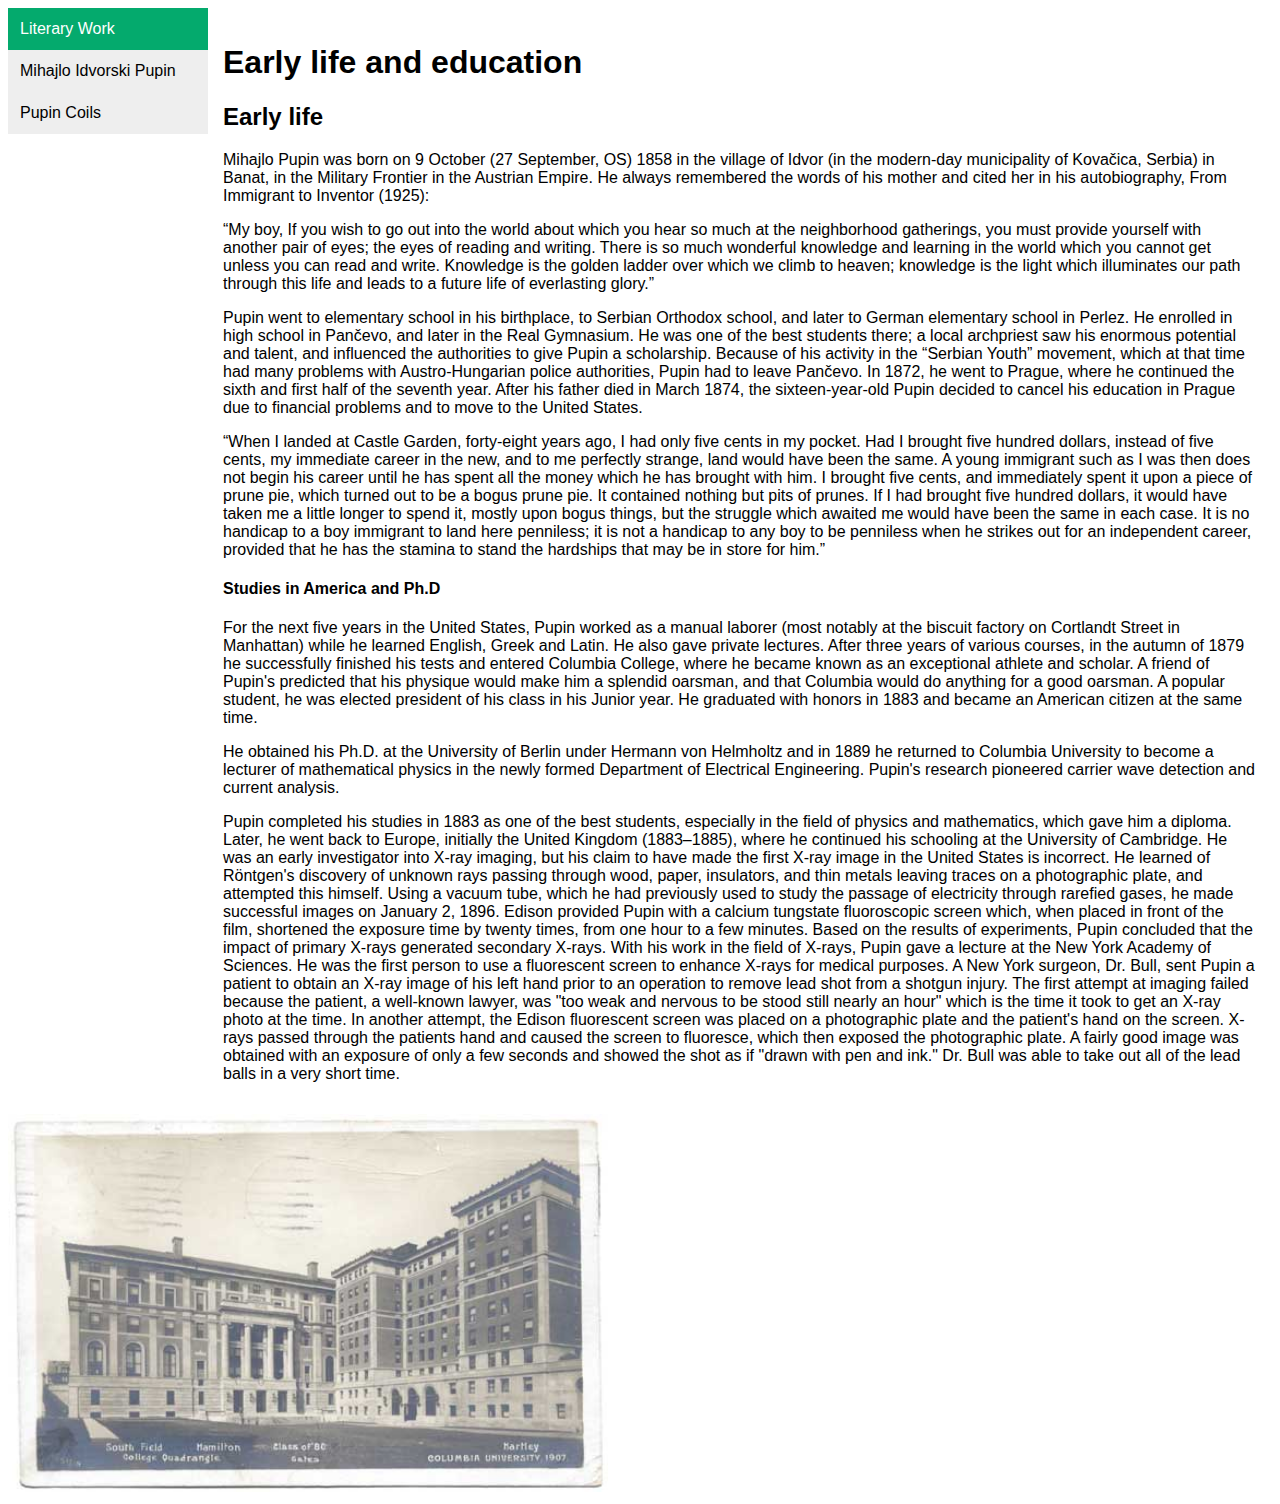
<file: html&css_py/early-life-and-education/index.html>
<!DOCTYPE html>
<html lang="en">
<head>
    <meta charset="UTF-8">
    <meta name="viewport" content="width=device-width, initial-scale=1.0">
    <title>Tema 2</title>

    <style>
        .vertical-menu {
            width: 200px;
        }

        .vertical-menu a {
            background-color: #eee;
            color: black;
            display: block;
            padding: 12px;
            text-decoration: none;
        }

        .vertical-menu a:hover {
            background-color: #ccc;
        }

        .vertical-menu a.active {
            background-color: #04AA6D;
            color: white;
        }

        div {
            font-family: Arial, Helvetica, SansSerif;
        }

        .right {
            flex: 65%;
            padding: 15px;
        }

        .row {
            display: flex;
        }
    </style>
</head>
<body>
<div class="row">
    <div class="vertical-menu">
        <a class="active" href="literary-work/literaryWork.html">Literary Work</a>
        <a href="MihajloIdvorskiPupin/mihajiloPupin.html">Mihajlo Idvorski Pupin</a>
        <a href="pupin-coils/pupinColis.html">Pupin Coils</a>
    </div>


    <div class="right">
        <h1>Early life and education</h1>
        <h2>Early life</h2>
        <p>Mihajlo Pupin was born on 9 October (27 September, OS) 1858 in the village of Idvor (in the modern-day
            municipality of Kovačica, Serbia) in Banat, in the Military Frontier in the Austrian Empire. He always
            remembered the words of his mother and cited her in his autobiography, From Immigrant to Inventor
            (1925):</p>
        <p>“My boy, If you wish to go out into the world about which you hear so much at the neighborhood gatherings,
            you
            must provide yourself with another pair of eyes; the eyes of reading and writing. There is so much wonderful
            knowledge and learning in the world which you cannot get unless you can read and write. Knowledge is the
            golden
            ladder over which we climb to heaven; knowledge is the light which illuminates our path through this life
            and
            leads to a future life of everlasting glory.”</p>

        <p>Pupin went to elementary school in his birthplace, to Serbian Orthodox school, and later to German elementary
            school in Perlez. He enrolled in high school in Pančevo, and later in the Real Gymnasium. He was one of the
            best
            students there; a local archpriest saw his enormous potential and talent, and influenced the authorities to
            give
            Pupin a scholarship.

            Because of his activity in the “Serbian Youth” movement, which at that time had many problems with
            Austro-Hungarian police authorities, Pupin had to leave Pančevo. In 1872, he went to Prague, where he
            continued
            the sixth and first half of the seventh year. After his father died in March 1874, the sixteen-year-old
            Pupin
            decided to cancel his education in Prague due to financial problems and to move to the United States.</p>
        <p>“When I landed at Castle Garden, forty-eight years ago, I had only five cents in my pocket. Had I brought
            five
            hundred dollars, instead of five cents, my immediate career in the new, and to me perfectly strange, land
            would
            have been the same. A young immigrant such as I was then does not begin his career until he has spent all
            the
            money which he has brought with him. I brought five cents, and immediately spent it upon a piece of prune
            pie,
            which turned out to be a bogus prune pie. It contained nothing but pits of prunes. If I had brought five
            hundred
            dollars, it would have taken me a little longer to spend it, mostly upon bogus things, but the struggle
            which
            awaited me would have been the same in each case. It is no handicap to a boy immigrant to land here
            penniless;
            it is not a handicap to any boy to be penniless when he strikes out for an independent career, provided that
            he
            has the stamina to stand the hardships that may be in store for him.”</p>

        <h4>Studies in America and Ph.D</h4>

        <p>For the next five years in the United States, Pupin worked as a manual laborer (most notably at the biscuit
            factory on Cortlandt Street in Manhattan) while he learned English, Greek and Latin. He also gave private
            lectures. After three years of various courses, in the autumn of 1879 he successfully finished his tests and
            entered Columbia College, where he became known as an exceptional athlete and scholar. A friend of Pupin's
            predicted that his physique would make him a splendid oarsman, and that Columbia would do anything for a
            good
            oarsman. A popular student, he was elected president of his class in his Junior year. He graduated with
            honors
            in 1883 and became an American citizen at the same time.</p>
        <p>He obtained his Ph.D. at the University of Berlin under Hermann von Helmholtz and in 1889 he returned to
            Columbia
            University to become a lecturer of mathematical physics in the newly formed Department of Electrical
            Engineering. Pupin's research pioneered carrier wave detection and current analysis.</p>
        <p>Pupin completed his studies in 1883 as one of the best students, especially in the field of physics and
            mathematics, which gave him a diploma. Later, he went back to Europe, initially the United Kingdom
            (1883–1885),
            where he continued his schooling at the University of Cambridge. He was an early investigator into X-ray
            imaging, but his claim to have made the first X-ray image in the United States is incorrect. He learned of
            Röntgen's discovery of unknown rays passing through wood, paper, insulators, and thin metals leaving traces
            on a
            photographic plate, and attempted this himself. Using a vacuum tube, which he had previously used to study
            the
            passage of electricity through rarefied gases, he made successful images on January 2, 1896. Edison provided
            Pupin with a calcium tungstate fluoroscopic screen which, when placed in front of the film, shortened the
            exposure time by twenty times, from one hour to a few minutes. Based on the results of experiments, Pupin
            concluded that the impact of primary X-rays generated secondary X-rays. With his work in the field of
            X-rays,
            Pupin gave a lecture at the New York Academy of Sciences. He was the first person to use a fluorescent
            screen to
            enhance X-rays for medical purposes. A New York surgeon, Dr. Bull, sent Pupin a patient to obtain an X-ray
            image
            of his left hand prior to an operation to remove lead shot from a shotgun injury. The first attempt at
            imaging
            failed because the patient, a well-known lawyer, was "too weak and nervous to be stood still nearly an hour"
            which is the time it took to get an X-ray photo at the time. In another attempt, the Edison fluorescent
            screen
            was placed on a photographic plate and the patient's hand on the screen. X-rays passed through the patients
            hand
            and caused the screen to fluoresce, which then exposed the photographic plate. A fairly good image was
            obtained
            with an exposure of only a few seconds and showed the shot as if "drawn with pen and ink." Dr. Bull was able
            to
            take out all of the lead balls in a very short time.</p>
    </div>
</div>
<img src="university.jpg" alt="image_university" width="600px">


</body>
</html>
</file>
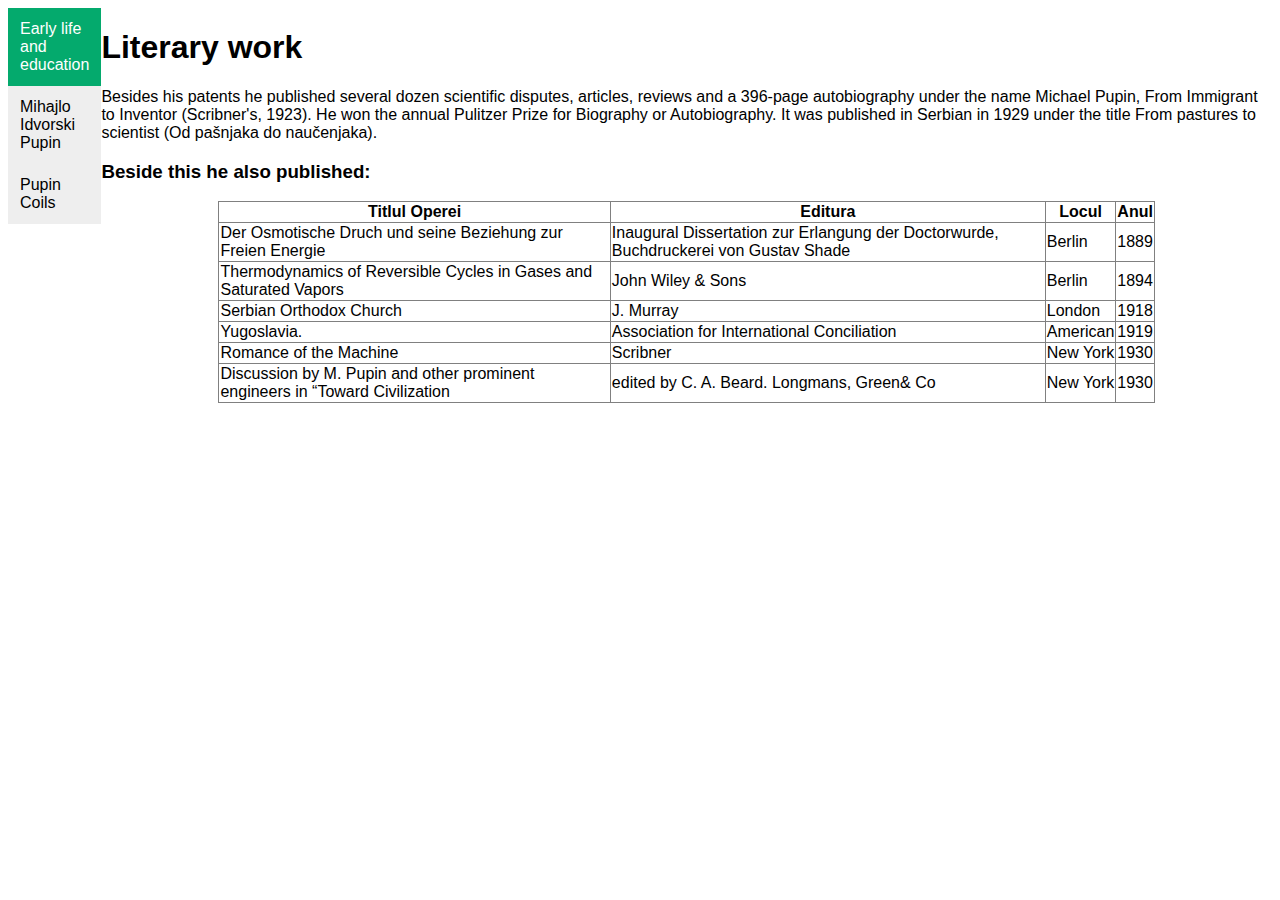
<file: html&css_py/early-life-and-education/literary-work/literaryWork.html>
<!DOCTYPE html>
<html lang="en">
<head>
    <meta charset="UTF-8">
    <meta name="viewport" content="width=device-width, initial-scale=1.0">
    <title>literary-work</title>

    <style>
        .vertical-menu {
            width: 200px;
        }

        .vertical-menu a {
            background-color: #eee;
            color: black;
            display: block;
            padding: 12px;
            text-decoration: none;
        }

        .vertical-menu a:hover {
            background-color: #ccc;
        }

        .vertical-menu a.active {
            background-color: #04AA6D;
            color: white;
        }

        table {
            font-family: Arial, Helvetica, SansSerif;
            border-collapse: collapse;
            width: 80%;
            margin: 0 auto;
        }

        div {
            font-family: Arial, Helvetica, SansSerif;
        }

        .row {
            display: flex;
        }
    </style>
</head>
<body>
<div class="row">
    <div class="vertical-menu">

        <a class="active" href="../index.html">Early life and education</a>
        <a href="../MihajloIdvorskiPupin/mihajiloPupin.html">Mihajlo Idvorski Pupin</a>
        <a href="../pupin-coils/pupinColis.html">Pupin Coils</a>

    </div>
    <div>
        <h1>Literary work</h1>

        <p>Besides his patents he published several dozen scientific disputes, articles, reviews and a 396-page
            autobiography
            under the name Michael Pupin, From Immigrant to Inventor (Scribner's, 1923). He won the annual Pulitzer
            Prize
            for
            Biography or Autobiography. It was published in Serbian in 1929 under the title From pastures to scientist
            (Od
            pašnjaka do naučenjaka). </p>

        <h3>Beside this he also published:</h3>


        <body>
        <table border="1px">
            <tr>
                <th>Titlul Operei</th>
                <th>Editura</th>
                <th>Locul</th>
                <th>Anul</th>
            </tr>
            <tr>
                <td>Der Osmotische Druch und seine Beziehung zur Freien Energie</td>
                <td>Inaugural Dissertation zur Erlangung der Doctorwurde, Buchdruckerei von Gustav Shade</td>
                <td>Berlin</td>
                <td>1889</td>
            </tr>
            <tr>
                <td>Thermodynamics of Reversible Cycles in Gases and Saturated Vapors</td>
                <td>John Wiley & Sons</td>
                <td>Berlin</td>
                <td>1894</td>
            </tr>
            <tr>
                <td>Serbian Orthodox Church</td>
                <td>J. Murray</td>
                <td>London</td>
                <td>1918</td>
            </tr>
            <tr>
                <td>Yugoslavia.</td>
                <td>Association for International Conciliation</td>
                <td>American</td>
                <td>1919</td>
            </tr>
            <tr>
                <td>Romance of the Machine</td>
                <td>Scribner</td>
                <td>New York</td>
                <td>1930</td>
            </tr>
            <tr>
                <td>Discussion by M. Pupin and other prominent engineers in “Toward Civilization</td>
                <td>edited by C. A.
                    Beard. Longmans, Green& Co
                </td>
                <td>New York</td>
                <td>1930</td>
            </tr>
        </table>
        </body>
    </div>
</div>
</body>
</html>
</file>
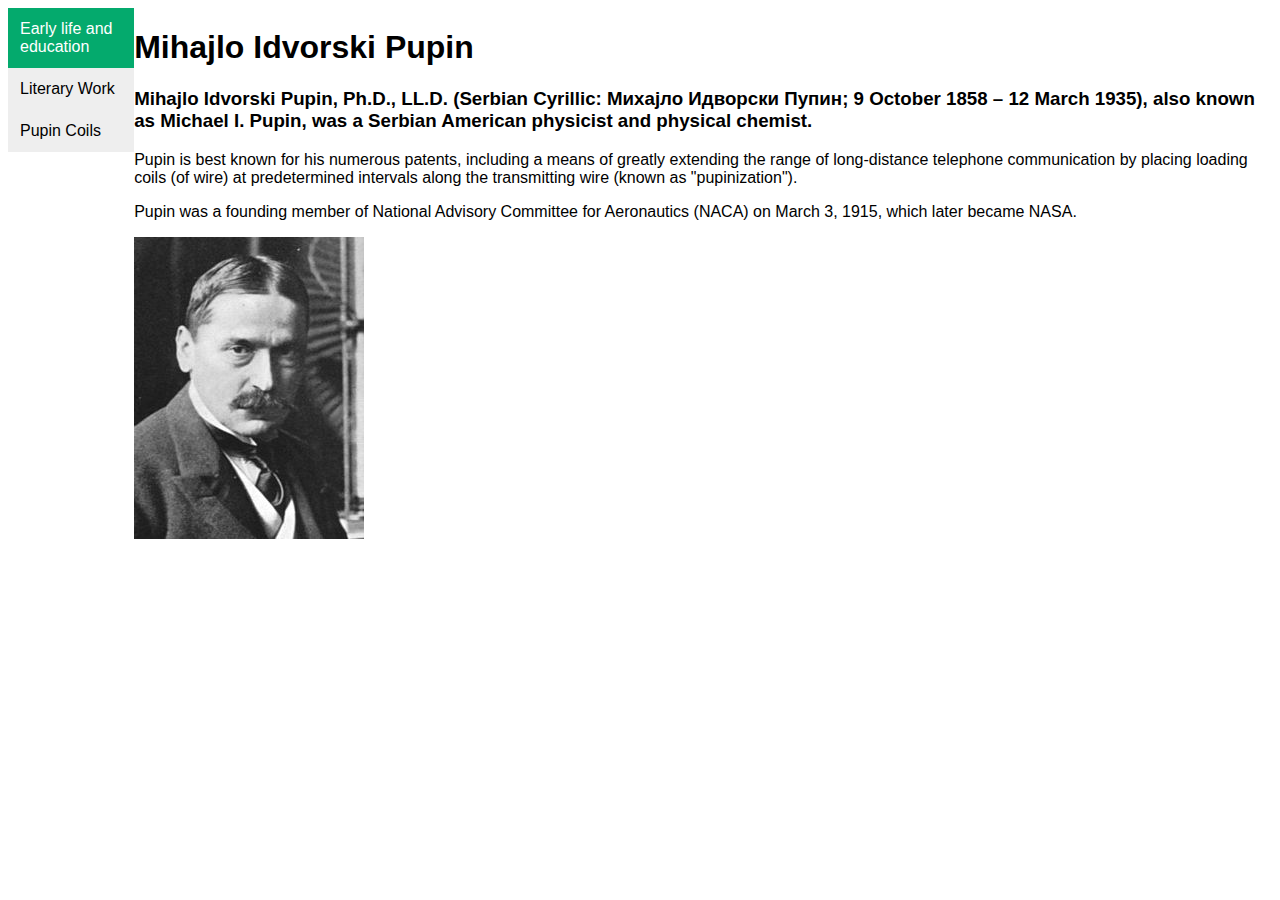
<file: html&css_py/early-life-and-education/MihajloIdvorskiPupin/mihajiloPupin.html>
<!DOCTYPE html>
<html lang="en">
<head>
    <meta charset="UTF-8">
    <meta name="viewport" content="width=device-width, initial-scale=1.0">
    <title>Mihajlo Idvorski Pupin</title>
    <style>
        .vertical-menu {
            width: 200px;
        }

        .vertical-menu a {
            background-color: #eee;
            color: black;
            display: block;
            padding: 12px;
            text-decoration: none;
        }

        .vertical-menu a:hover {
            background-color: #ccc;
        }

        .vertical-menu a.active {
            background-color: #04AA6D;
            color: white;
        }

        div {
            font-family: Arial, Helvetica, SansSerif;
        }

        .row {
            display: flex;
        }
    </style>
</head>
<body>
<div class="row">
    <div class="vertical-menu">
        <a class="active" href="../index.html">Early life and education</a>
        <a href="../literary-work/literaryWork.html">Literary Work</a>
        <a href="../pupin-coils/pupinColis.html">Pupin Coils</a>
    </div>


    <div>
        <h1>Mihajlo Idvorski Pupin</h1>
        <h3>Mihajlo Idvorski Pupin, Ph.D., LL.D. (Serbian Cyrillic: Михајло Идворски Пупин; 9 October 1858 – 12 March
            1935),
            also known as Michael I. Pupin, was a Serbian American physicist and physical chemist. </h3>
        <p>Pupin is best known for his numerous patents, including a means of greatly extending the range of
            long-distance
            telephone communication by placing loading coils (of wire) at predetermined intervals along the transmitting
            wire (known as "pupinization"). </p>
        <p>Pupin was a founding member of National Advisory Committee for Aeronautics (NACA) on March 3, 1915, which
            later
            became NASA.</p>
        <img src="pupin.jpg" alt="" width="">
    </div>
</div>

</body>
</html>
</file>
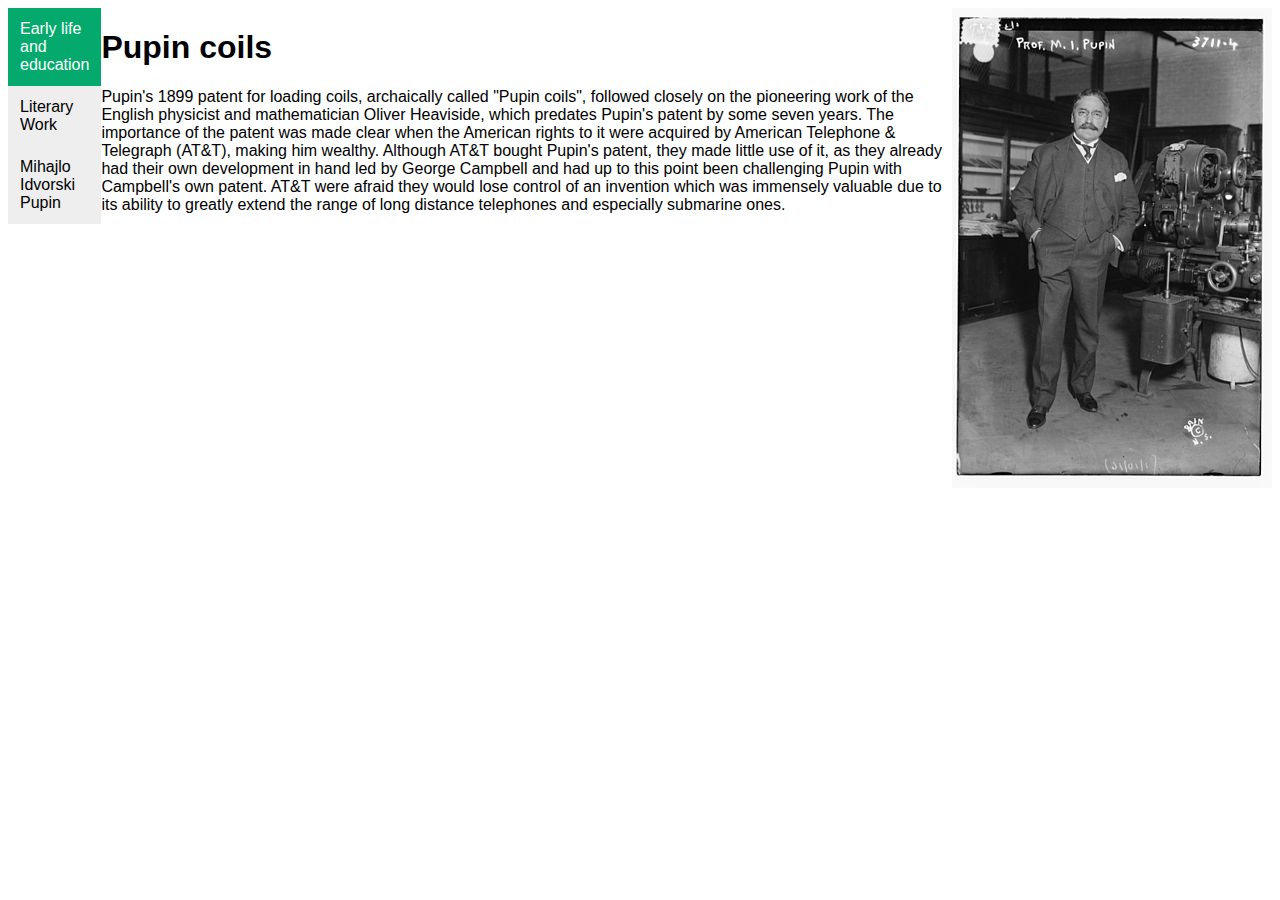
<file: html&css_py/early-life-and-education/pupin-coils/pupinColis.html>
<!DOCTYPE html>
<html lang="en">
<head>
    <meta charset="UTF-8">
    <meta name="viewport" content="width=device-width, initial-scale=1.0">
    <title>pupin-coils</title>
    <style>
        .vertical-menu {
            width: 200px;
        }

        .vertical-menu a {
            background-color: #eee;
            color: black;
            display: block;
            padding: 12px;
            text-decoration: none;
        }

        .vertical-menu a:hover {
            background-color: #ccc;
        }

        .vertical-menu a.active {
            background-color: #04AA6D;
            color: white;
        }

        div {
            font-family: Arial, Helvetica, SansSerif;
        }

        .row {
            display: flex;
        }
    </style>
</head>
<body>
<div class="row">
    <div class="vertical-menu">
        <a class="active" href="../index.html">Early life and education</a>
        <a href="../literary-work/literaryWork.html">Literary Work</a>
        <a href="../MihajloIdvorskiPupin/mihajiloPupin.html">Mihajlo Idvorski Pupin</a>
    </div>

    <div>
    <h1>Pupin coils</h1>


        <p>Pupin's 1899 patent for loading coils, archaically called "Pupin coils", followed closely on the pioneering
            work of the English physicist and mathematician Oliver Heaviside, which predates Pupin's patent by some
            seven years. The importance of the patent was made clear when the American rights to it were acquired by
            American Telephone & Telegraph (AT&T), making him wealthy. Although AT&T bought Pupin's patent, they made
            little use of it, as they already had their own development in hand led by George Campbell and had up to
            this point been challenging Pupin with Campbell's own patent. AT&T were afraid they would lose control of an
            invention which was immensely valuable due to its ability to greatly extend the range of long distance
            telephones and especially submarine ones.</p>
    </div>
    <img src="pupin-1916.jpg" alt="pupin-coils" width="">
</div>

</body>
</html>
</file>
